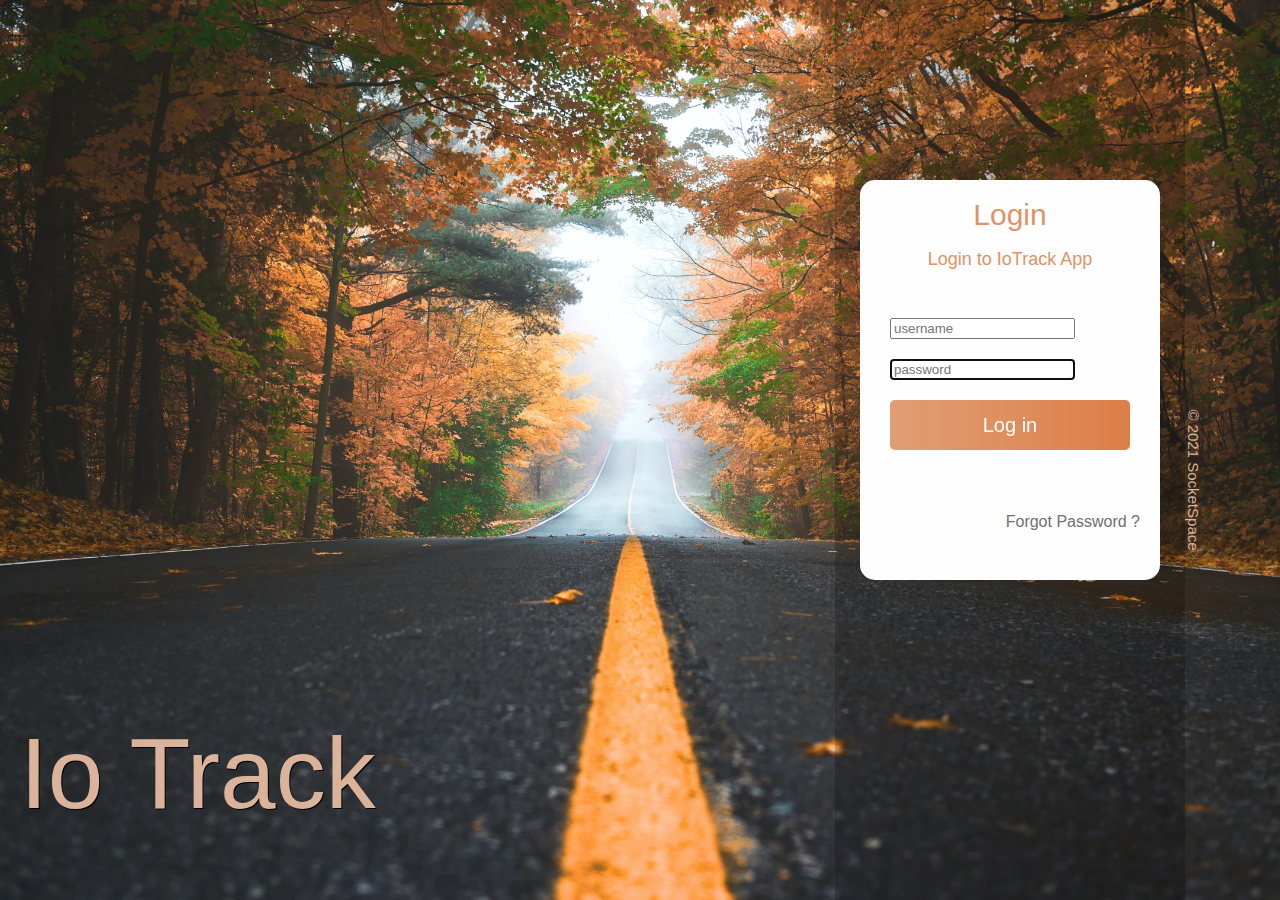
<file: index.html>
<!DOCTYPE html>
<html lang="en">
<head>
    <meta charset="UTF-8">
    <meta http-equiv="X-UA-Compatible" content="IE=edge">
    <meta name="viewport" content="width=device-width, initial-scale=1.0">
    <title>IO Track</title>
    <link rel="stylesheet" href="style/style.css">
    <link rel="stylesheet" href="style/responsive.css">
    
    <!-- Bootstrap -->
    <link href="https://cdn.jsdelivr.net/npm/bootstrap@5.0.0-beta3/dist/css/bootstrap.min.css" rel="stylesheet" integrity="sha384-eOJMYsd53ii+scO/bJGFsiCZc+5NDVN2yr8+0RDqr0Ql0h+rP48ckxlpbzKgwra6" crossorigin="anonymous">

    <style>
        html, body {
            height: 100%;
            margin: 0;
        }
    </style>
	
</head>
<body>
    <div class="background">
    	<div class="title">
    		<h1 class="project">Io Track</h1>
    	</div>

    	<div class="screen">
    	</div>

    	<p class="copyright-text">&copy; 2021 SocketSpace</p>

    	<div class="form-container">
    		<h2 class="page-title">
    			Login
    		</h2>
    		<h4 class="desc">
    			Login to IoTrack App
    		</h4>
    		<form class="form-signin" method="get" action="dashboard.html">
                <input type="text" class="form-control" placeholder="username" required>
                <input type="text" class="form-control" placeholder="password" required autofocus>
                <button class="submit-btn" type="submit">
                Log in</button>
            </form>
            <a class = "forgot" href="fpass.html">Forgot Password ?</a>
    	</div>
    	
    </div>

    <script src="https://cdn.jsdelivr.net/npm/bootstrap@5.0.0-beta3/dist/js/bootstrap.bundle.min.js" integrity="sha384-JEW9xMcG8R+pH31jmWH6WWP0WintQrMb4s7ZOdauHnUtxwoG2vI5DkLtS3qm9Ekf" crossorigin="anonymous"></script>
    <script src="https://cdn.jsdelivr.net/npm/@popperjs/core@2.9.1/dist/umd/popper.min.js" integrity="sha384-SR1sx49pcuLnqZUnnPwx6FCym0wLsk5JZuNx2bPPENzswTNFaQU1RDvt3wT4gWFG" crossorigin="anonymous"></script>
	<script src="https://cdn.jsdelivr.net/npm/bootstrap@5.0.0-beta3/dist/js/bootstrap.min.js" integrity="sha384-j0CNLUeiqtyaRmlzUHCPZ+Gy5fQu0dQ6eZ/xAww941Ai1SxSY+0EQqNXNE6DZiVc" crossorigin="anonymous"></script>
</body>
</html>
</file>
<file: style/style.css>
/* html, body, div, span, applet, object, iframe,
h1, h2, h3, h4, h5, h6, p, blockquote, pre,
a, abbr, acronym, address, big, cite, code,
del, dfn, em, img, ins, kbd, q, s, samp,
small, strike, strong, sub, sup, tt, var,
b, u, i, center,
dl, dt, dd, ol, ul, li,
fieldset, form, label, legend,
table, caption, tbody, tfoot, thead, tr, th, td,
article, aside, canvas, details, embed, 
figure, figcaption, footer, header, hgroup, 
menu, nav, output, ruby, section, summary,
time, mark, audio, video {
	margin: 0;
	padding: 0;
	border: 0;
	font-size: 100%;
	font: inherit;
	vertical-align: baseline;
} */
/* article, aside, details, figcaption, figure, 
footer, header, hgroup, menu, nav, section {
	display: block;
} */


body {
	line-height: 1;
}
ol, ul {
	list-style: none;
}
blockquote, q {
	quotes: none;
}
blockquote:before, blockquote:after,
q:before, q:after {
	content: '';
	content: none;
}
table {
	border-collapse: collapse;
	border-spacing: 0;
}


.cf:before,
.cf:after {
    content: " "; 
    display: table; 
}

.cf:after {
    clear: both;
}

.cf {
    *zoom: 1;
}

/* html, body {
	height: 100%;
	margin: 0;
	
} */

/*Style*/


/*Font Style*/
@import url('https://fonts.googleapis.com/css2?family=Montserrat:wght@100;200;300;500&display=swap');

*:not(i){
	font-family: 'Montserrat', sans-serif;
	font-weight: 500;
}

.background {
  background-image: url("../img/background.jpg"); /* The image used */
  background-color: #cccccccc; /* Used if the image is unavailable */
  height: 100%; /* You must set a specified height */
  background-position: center; /* Center the image */
  background-repeat: no-repeat; /* Do not repeat the image */
  background-size: cover; /* Resize the background image to cover the entire container */
}

.title {
	position: absolute;
	left: 20px;
	bottom: 10px;
	color: #DBB39B
}

.project {
	font-size: 100px;
	text-shadow: 1px 1px black;
}

.form-container {
	height: 400px;
	width: 300px;
	background-color: #fefefe;
	position: absolute;
	right: 120px;
	top: 20%;
	border-radius: 15px;
}

.page-title{
	color: #DE9366;
	font-weight: 500px;
	text-align: center;
	margin: 20px auto;
	font-size: 30px;
}

.desc{
	color: #DE9366;
	font-weight: 100px;
	text-align: center;
	font-size: 18px;
	margin:2px auto;
}

.form-signin {
	color: #DE9366;
	width: 80%;
	align-items: center;
	margin: 50px auto 10px;
}

.form-control {
	margin-bottom: 20px;
}

.form-control:focus{
	border-color: #5cb85c;  
	box-shadow: none; 
	-webkit-box-shadow: none;
} 
.has-error .form-control:focus{
	box-shadow: none; -webkit-box-shadow: none;
}

#myStats th, #myHistory th, #my-car-list th{
	cursor: pointer;
}

.submit-btn {
	font-size: 20px;
	color: #fff;
	opacity: 0.9;
	border-radius: 5px;
	height: 50px;
	width: 100%;
	border: none;
	cursor: pointer;
	background-image: linear-gradient(to right, #DE9366, #D97134);
	transition: all 0.3s ease;
}

.submit-btn:hover {
	background-image: linear-gradient(to right, #D97134,  #DE9366);
	opacity: 1;
}

a.back-btn{
	margin:5px auto;
	text-align: center;  
	text-decoration: none;
	line-height: 50px;
	opacity: 0.9;
	display: block;
	font-size: 20px;
	color: #fff;
	opacity: 0.9;
	border-radius: 5px;
	height: 50px;
	width: 80%;
	border: none;
	cursor: pointer;
	background-image: linear-gradient(to right, #DE9366, #D97134);
	transition: all 0.3s ease;
}

a.back-btn:hover{
	background-image: linear-gradient(to right, #D97134,  #DE9366);
	opacity: 1;
	color: #fff;
}

.forgot{
	text-decoration: none;
	color: #707070;
	position: absolute;
	right: 20px;
	bottom: 50px;
	text-align: right;
	transition: all 0.3s ease;
}

.forgot:hover{
	color: #DE9366;
}

.screen {
	width: 350px;
	height: 100%;
	background-color: black;
	position: absolute;
	right: 95px;
	opacity: 0.2;
}

.copyright-text {
	position: absolute;
	top: 50%;
	font-size: 15px;
	color: #DBB39B;
	transform: translateY(50%) rotate(90deg);
	right: 16px;
}

/* Navbar */



/* Images Konten */
.carousel-caption h1 {
	font-size: 100px;
}

/* Sub-title */

.subtitle{
	height: 60px;
	display: flex;
	background-color: rgba(189, 108, 60, 0.6);
	justify-content: center;
	align-items: center;
	position: sticky;
	top: 0;
	z-index: 999;
	margin-bottom: 30px;
}


.container-fluid {
	/* background-color: rgba(189, 108, 60, 0.6); */
	z-index: 999;
	margin-bottom: 30px;
	padding-top: 5px;
	padding-bottom: 5px;	
}

#myFilter.form-control{
	max-width: 70%;
	height: 30px;
}

.col-title{
	font-weight: 700;
	text-align: center;
}

.col-heading{
	margin: auto;
	font-weight: 500;
}

.sub-nav{
	display: flex;
	align-items: center;
	list-style: none;
	text-align: center;
}

.sub-nav input{
	margin: auto;
}

.filter-item{
	color: #131313;
	align-items: center;
	opacity: 0.6;
	text-decoration: none;
	padding: 0 1rem;
	height: 100%;
	cursor: pointer;
	margin: auto;
}

.filter-item:hover{
	color: #ffb463;
	opacity: 0.8;
	transition: all 0.3s ease;
}

.filter-active{
	color: #ffb463;
	opacity: 1;
}

/* Dropdown Button */



/* Upload Avatar */


.avatar-upload {
	position: relative;
	max-width: 205px;
	margin-bottom: 10px;
  }
.avatar-upload .avatar-edit {
	position: absolute;
	right: 29px;
	z-index: 1;
	top: 29px;
  }

.avatar-upload .avatar-edit input {
	display: none;
  }
  
.avatar-upload .avatar-edit input + label {
	content: "U";
	font-family: "sans-serif";
	color: #fff;
	display: inline-block;
	width: 34px;
	height: 34px;
	margin-bottom: 0;
	border-radius: 100%;
	background: #FFB463;
	border: 1px solid transparent;
	box-shadow: 0px 2px 4px 0px rgba(0, 0, 0, 0.12);
	cursor: pointer;
	font-weight: normal;
	transition: all 0.2s ease-in-out;
  }
.avatar-upload .avatar-edit input + label:hover {
	background: #f1f1f1;
	border-color: #d6d6d6;
  }
.avatar-upload .avatar-edit input + label:after {
	content: "U";
	font-family: "sans-serif";
	color: #FFB463;
	position: absolute;
	top: 10px;
	left: 0;
	right: 0;
	text-align: center;
	margin: auto;
  }
.avatar-upload .avatar-preview {
	width: 192px;
	height: 192px;
	position: relative;
	border-radius: 100%;
	border: 6px solid #F8F8F8;
	box-shadow: 0px 2px 4px 0px rgba(0, 0, 0, 0.1);
  }
.avatar-upload .avatar-preview > div {
	width: 100%;
	height: 100%;
	border-radius: 100%;
	background-size: cover;
	background-repeat: no-repeat;
	background-position: center;
}

/* Konten */

.border-right{
	height: 100%;
	width: 1px;
	border-right: 1px solid #DBB39B;
	/* background-color: red; */
}

.border-bottom{
	max-width: 100%;
	height: 1px;
	border-bottom: 1px solid #DBB39B;
}

  /* Biodata */

.biodata span {
	font-weight: bold ;
}

.biodata li {
	margin-bottom: 5px;
}

/* Car List */
.row .col-sm-3.hide{
	display: none;
}

.row .col-sm-3.show{
	display: block;
	animation: fadeInTop 0.5s ease;
}

#my-car-list tr.show{
	display: table-row;
	animation: fadeIn 0.5s ease;
}

@keyframes fadeInTop {
	0% {
		opacity: 0;
	}
	100%{
		opacity: 1;
	}
}

@keyframes fadeInTop {
	0% {
		opacity: 0;
		transform: translateY(-25px);
	}
	100%{
		opacity: 1;
		transform: translateY(0px);
	}
}

.card-text span{
	font-weight: bold;
}

.rented {
	color: red;
	font-weight: 600;
}

.warning {
	color: yellow;
	font-weight: 600;
}

.available {
	color:green;
	font-weight: 600;
}

.card-text li{
	margin-left: -30px;
}

.detail-items li{
	margin-left: -30px;
}

a.btn-lil{
	font-size: 18px;
	display: inline-block;
	text-decoration: none;
	text-align: center;
	color: #fff;
	opacity: 0.9;
	border-radius: 5px;
	height: 30px;
	width: 30%;
	border: none;
	cursor: pointer;
	background-image: linear-gradient(to right, #DE9366, #D97134);
	transition: all 0.3s ease;
}

a.btn-lil:hover{
	background-image: linear-gradient(to right, #D97134,  #DE9366);
	opacity: 1;
	color: #fff;
}

a.btn-slil{
	font-size: 12px;
	display: inline-block;
	text-decoration: none;
	text-align: center;
	color: #fff;
	opacity: 0.9;
	border-radius: 5px;
	height: 30px;
	width: 30%;
	line-height: 30px;
	border: none;
	cursor: pointer;
	background-image: linear-gradient(to right, #DE9366, #D97134);
	transition: all 0.3s ease;
}

a.btn-slil:hover{
	background-image: linear-gradient(to right, #D97134,  #DE9366);
	opacity: 1;
	color: #fff;
}

a.btn-xslil{
	font-size: 12px;
	display: block;
	text-decoration: none;
	text-align: center;
	color: #fff;
	opacity: 0.9;
	border-radius: 5px;
	height: 30px;
	width: 10%;
	line-height: 30px;
	border: none;
	cursor: pointer;
	background-image: linear-gradient(to right, #DE9366, #D97134);
	transition: all 0.3s ease;
}

a.btn-xslil:hover{
	background-image: linear-gradient(to right, #D97134,  #DE9366);
	opacity: 1;
	color: #fff;
}

.chartbox {
	max-height: 80%;
	max-width: 80%;
	/*border: 1px solid rgba(0, 0, 0, 0.5);*/
}

.hide {
	display: none;
}

/* Footer */

.website-rights {
	color: #fff;
}

@media screen and (max-width: 820px) {

	#footer-logo {
		margin-bottom: 2rem;
	}

	.website-rights {
		margin-bottom: 2rem;
	}

	.social-media-wrap {
		flex-direction: column;
	}
}

/* Data Table */

th.sorting::before{
	visibility: hidden;
	
}

th.sorting::After{
	visibility: hidden;	
}
</file>
<file: style/responsive.css>
@media screen and (max-width: 960px) {
	.project {
		font-size: 80px;
	}

	.navbar-container {
		display: flex;
		justify-content: space-between;
		height: 80px;
		z-index: 1;
		width: 100%;
		max-width: 1300px;
		padding: 0;
	}

	.navbar-menu {
		display: grid;
		grid-template-columns: auto;
		margin: 0;
		width: 100%;
		position: absolute;
		top: -1000px;
		opacity: 0;
		transition: all 0.5s ease;
		height: 70vh;
		z-index: -1;
		background: #131313;
	}

	.navbar-menu.active {
		background: rgba(255, 255, 255, 0.6);
		top: 100%;
		opacity: 1;
		transition: all 0.5s ease;
		z-index: 99;
		height: 70vh;
		font-size: 1.6rem;
	}

	#navbar-logo {
		padding-left: 25px;
	}

	.navbar-toggle .bar {
		width: 25px;
		height: 3px;
		margin: 5px auto;
		transition: all 0.3s ease-in-out;
		background: #131313;
	}

	.navbar-item {
		width: 100%;
	}

	.navbar-links {
		text-align: center;
		padding: 2rem;
		width: 100%;
		display: table;
	}

	#mobile-menu {
		position: absolute;
		top: 20%;
		right: 5%;
		transform: translate(5%, 20%);
	}

	.navbar-toggle .bar {
		display: block;
		cursor: pointer;
	}

	#mobile-menu.is-active .bar:nth-child(2) {
		opacity: 0;
	}

	#mobile-menu.is-active .bar:nth-child(1) {
		transform: translateY(8px) rotate(45deg);
	}

	#mobile-menu.is-active .bar:nth-child(3) {
		transform: translateY(-8px) rotate(-45deg);
	}

	.carousel-caption h1{
		font-size: 40px;
	}

	.avatar-preview{
		margin: -30px auto 10px;
	}

	.avatar-upload label {
		display: none;
	}

	/* .sub-nav #myInput, .col-title{
		display: none;
	} */
	
}


@media(max-width: 767px) {
	.background{
		max-width: 100%;
	}

	.project {
		font-size: 60px;
	}

	.sub-nav{
		max-width: 50%;
	}

	.filter-menu{
		font-size: 14px;
	};

}

@media(max-width: 574px) {
	
	/* .filter-item, #myFilter{
		display: none;
	} */
	.col-sm.sub-nav{
		justify-content: center;
		margin-bottom: 5px;
	}

	/* .filter-menu{
		margin-top: 5px;
	} */

	#myFilter.form-control{
		width: 100%;
		height: 30px;
	}

	.project {
		font-size: 20px;
	}

	.form-container {
		right: 30px;
	}

	.screen {
		width: 340px;
		right:10px
	}
	.title {
		right: 1px;	
	}
	.copyright-text {
		visibility: hidden;		
	}

	@media(max-width: 320px) {
		.filter-menu{
			font-size: 12px;
		};
	}

	@media(max-width: 280px){
		.form-container{
			width: 260px;
		}
	}
}
</file>
